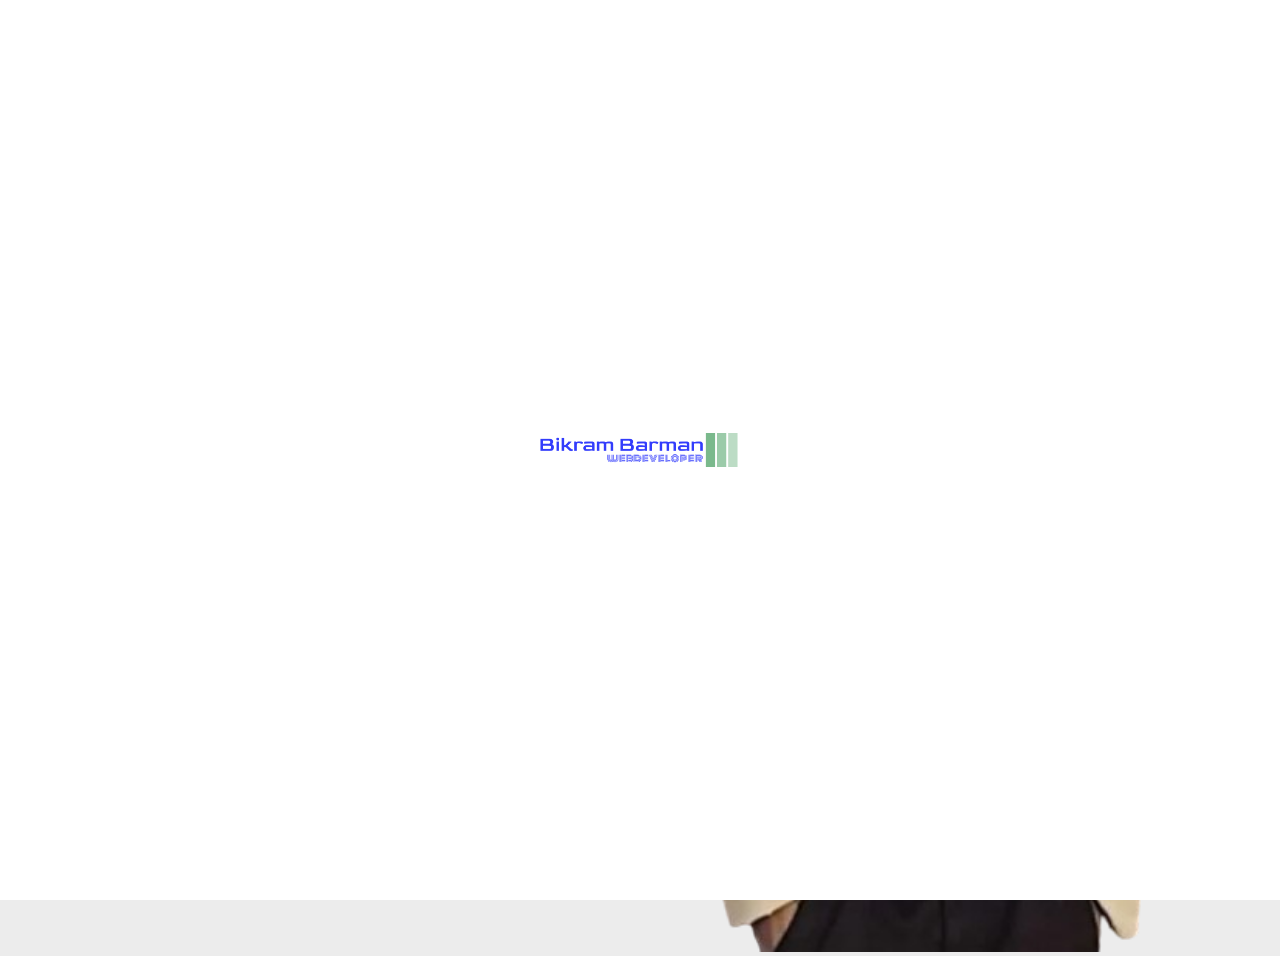
<file: index.html>
<!DOCTYPE html>
<html lang="en">
<head>
    <meta charset="UTF-8">
    <meta name="viewport" content="width=device-width, initial-scale=1.0">
    <title>Portfolio Website</title>
    
    <link rel="stylesheet" href="style.css">
</head>
<body>

    <div id="loader">
        <div id="wrapperload">
            <div class="elem">
                <img src="name.png" alt="">
            </div>
            <div class="elem">
                <h3>Website Developer</h3>
            </div>
            <div class="elem">
                <h3>"Student at IIIT ALLAHBAD"</h3>
            </div>
            
        </div>
    </div>

    <div id="bg">
        <nav>
            <img class="navitem" src="logo.png.png" alt="">
            <div id="links">
                <a class="navitem" href="#">Home</a>
                <a class="navitem" href="#"  onclick="redirectToAbout()">About</a>
                <a class="navitem" href="#"  onclick="redirectToSkill()">Skill</a>
                
                <a class="navitem" href="#" onclick="redirectToContact()">Contact</a>
                <i class="navitem ri-search-line"></i>
                <i id="menu" class="navitem ri-menu-2-line"></i>
            </div>
        </nav>
        <div id="sections">
          
            <div id="left">
                <div id="smline"></div>
                <h4 class="leftitem">Hello, I am 👋</h4>
                <h5 class="leftitem">Bikram Barman</h5>
                <h5 class="leftitem">a web-developer from <span id="lblue">India.</span></h5>
                <div class="leftitem" id="playbtn" onclick="redirectToProfile()">
                    <img src="playButton.png" alt="">
                    <h5>see my <span class="bold">portfolio</span></h5>
                </div>

            </div>
            
            <div id="right">
                <img src="bik.png.png" alt="">
                
            </div>
        </div>
    </div>

   
   
     <script>
        function redirectToAbout(){
            window.location.href='about.html';
        }
        function redirectToContact(){
            window.location.href='contact.html';
        }
    function redirectToProfile() {
       window.location.href = 'profile.html';
    }
    function redirectToSkill() {
             window.location.href = 'skill.html';
        }
    </script>

</body>
</html>
</file>
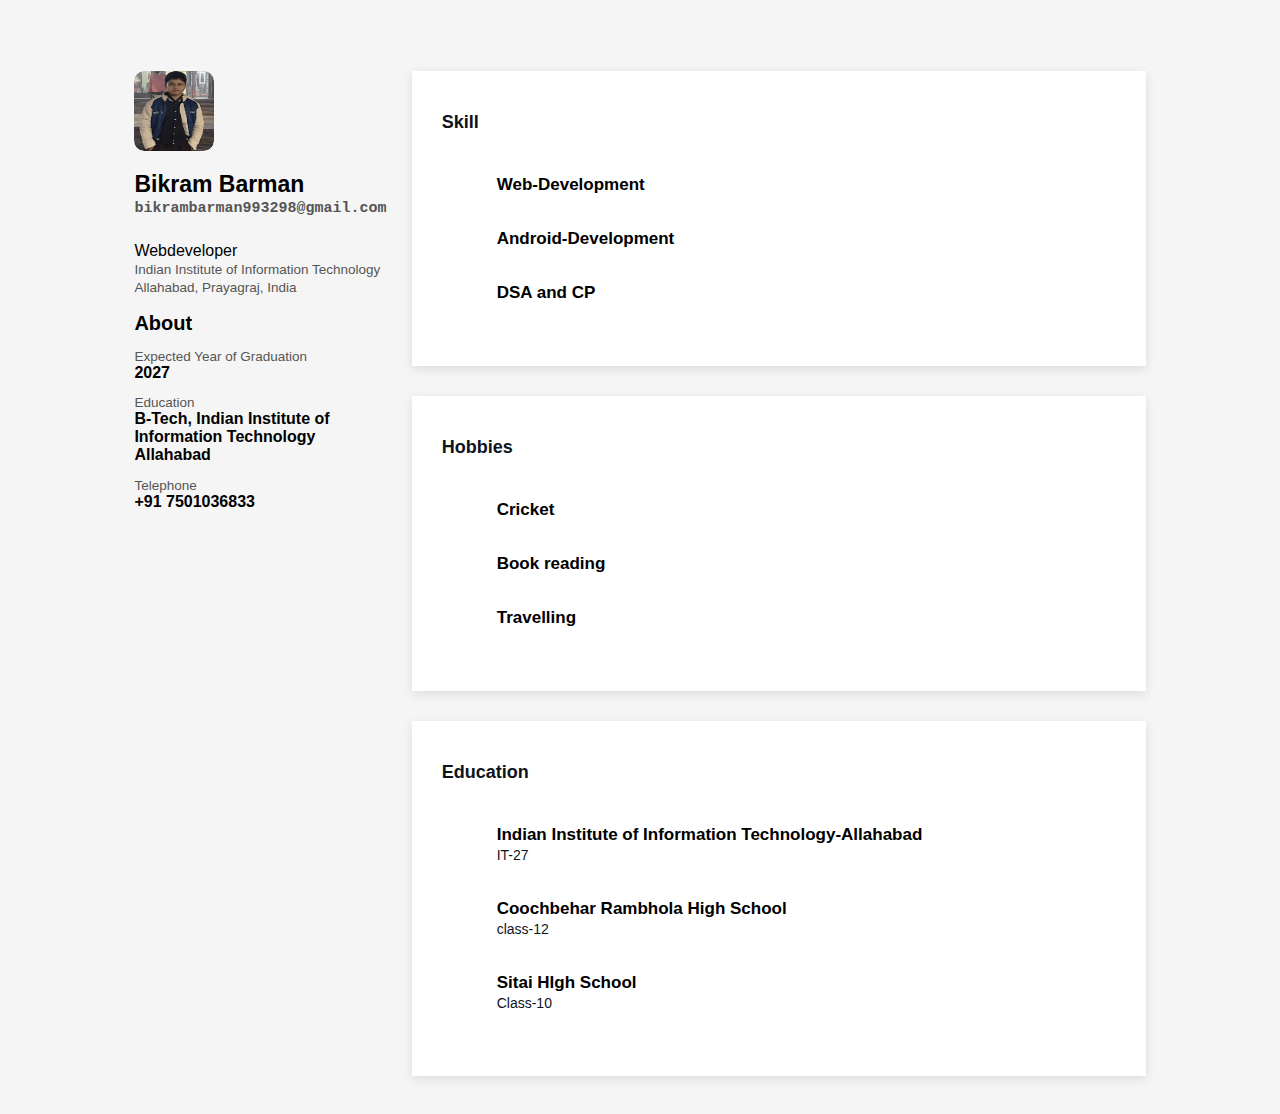
<file: profile.html>
<!DOCTYPE html>
<html lang="en">
<head>
    <meta charset="UTF-8">
    <meta name="viewport" content="width=device-width, initial-scale=1.0">
    <link rel="stylesheet" href="profile.css">
    <title>Document</title>
</head>
<body>
    
    <div id="inner-nav"></div>
    <div id="container">
        <div id="profile">
            <div id="image">
                <img id="profile-photo" src="bikram.png" alt="Profile-Image">
                <a href="#"><i class="fas fa-pen stroke-transparent-blue"></i></a>
            </div>
            <p id="name">Bikram Barman<br><span id="email">bikrambarman993298@gmail.com</span></p>
            <p id="study">Webdeveloper<br><span id="college">Indian Institute of Information Technology Allahabad, Prayagraj, India</span></p>
           
            <div id="about">
                <p style="display:inline;">About</p>
                <a href="#"><i class="fas fa-pen stroke-transparent-blue"></i></a>
            </div>
            <p id="year-graduation">Expected Year of Graduation<br><strong>2027</strong></p>
            <p id="education">Education<br><strong>B-Tech, Indian Institute of Information Technology Allahabad</strong></p>
            <p id="telephone">Telephone<br><strong>+91 7501036833</strong></p>
           
        </div>
        <div id="info-cards">
            <div class="card">
                <p>Skill</p>
                <ul>
                    <li><p class="tags">Web-Development</p>
                        <a class="edit" href="#"><i class="fas fa-pen stroke-transparent-blue"></i></a></li>
                        <li><p class="tags">Android-Development</p>
                            <a class="edit" href="#"><i class="fas fa-pen stroke-transparent-blue"></i></a></li>
                            <li><p class="tags">DSA and CP</p>
                                <a class="edit" href="#"><i class="fas fa-pen stroke-transparent-blue"></i></a></li>
                </ul>
            </div>
            <div class="card">
                <p><i class="fas fa-briefcase stroke-transparent"></i>Hobbies</p>
                <ul>
                    <li><p class="tags">Cricket</p>
                        <a class="edit" href="#"><i class="fas fa-pen stroke-transparent-blue"></i></a></li>
                    <li><p class="tags">Book reading</p>
                        <a class="edit" href="#"><i class="fas fa-pen stroke-transparent-blue"></i></a></li>
                    <li><p class="tags">Travelling</p>
                        <a class="edit" href="#"><i class="fas fa-pen stroke-transparent-blue"></i></a></li>
                    
                    
                </ul>
                
            </div>
            <div class="card">
                <p>Education</p>
                <ul>
                    <li><p class="tags">Indian Institute of Information Technology-Allahabad<br><span>IT-27<span></span></span></p>
                        <a class="edit" href="#"><i class="fas fa-pen stroke-transparent-blue"></i></a></li>
                    <li><p class="tags">Coochbehar Rambhola High School<br><span>class-12<span></span></span></p>
                        <a class="edit" href="#"><i class="fas fa-pen stroke-transparent-blue"></i></a></li>
                    <li><p class="tags">Sitai HIgh School<br><span>Class-10<span></span></span></p>
                        <a class="edit" href="#"><i class="fas fa-pen stroke-transparent-blue"></i></a></li>
                </ul>
               
            </div>
        </div>
    </div>
</body>
</html>
</file>
<file: style.css>
* {
    margin: 0;
    padding: 0;
    font-family: "Montserrat", sans-serif;
    box-sizing: border-box;
}

html, body {
    width: 100%;
    height: 100%;
}

body {
    overflow: hidden;
    background-color: #ececec;
}

#loader {
    display: flex;
    justify-content: center;
    align-items: center;
    position: absolute;
    top: 0;
    left: 0;
    z-index: 9999;
    width: 100%;
    height: 100%;
    background-color: #fff;
    animation: anim2 1s cubic-bezier(0.19, 1, 0.22, 1) 7s both;
}

#wrapperload {
    width: 500px;
    height: 100px;
    overflow: hidden;
    background-color: #fff;
}

#wrapperload .elem {
    display: flex;
    justify-content: center;
    align-items: center;
    width: 100%;
    height: 100%;
}

#wrapperload .elem img {
    width: 40%;
}

#wrapperload .elem:nth-child(1) {
    animation: anim 2s cubic-bezier(0.19, 1, 0.22, 1) 1s both;
}

#wrapperload .elem:nth-child(2) {
    animation: anim 2s cubic-bezier(0.19, 1, 0.22, 1) 3s both;
}

#wrapperload .elem:nth-child(3) {
    animation: anim 2s cubic-bezier(0.19, 1, 0.22, 1) 5s both;
}

@keyframes anim {
    to {
        margin-top: -100px;
    }
}

@keyframes anim2 {
    to {
        transform: translateY(-100%);
    }
}

#bg {
    width: 100%;
    height: 100vh;
    transition: all cubic-bezier(0.19, 1, 0.22, 1) 0.5s;
    background-color: #fff;
}

nav {
    display: flex;
    justify-content: space-between;
    align-items: center;
    width: 90%;
    height: 80px;
    margin: 0 auto;
}

nav img {
    width: 110px;
}

nav #links {
    display: flex;
    align-items: center;
}

nav #links a {
    margin-left: 50px;
    text-decoration: none;
    text-transform: uppercase;
    font-size: 11px;
    color: black;
    font-weight: 700;
    opacity: 0.6;
    letter-spacing: 4px;
}

nav #links i {
    margin-left: 50px;
}

nav #links a:nth-child(2) {
    opacity: 0.2;
}

#sections {
    display: flex;
    width: 100%;
    height: calc(100% - 80px);
}

#left {
    width: 50%;
    height: 100%;
    padding: 100px;
}

#left #smline {
    width: 90px;
    height: 3px;
    margin-top: 100px;
    background-color: black;
}

#left h4 {
    font-size: 50px;
    margin-top: 10px;
    font-family: "Gilroy ☞", sans-serif;
}

#left img {
    width: 650px;
    margin-top: 30px;
}

#left > h5 {
    font-size: 22px;
    text-transform: uppercase;
    letter-spacing: 12px;
    margin-top: 20px;
    font-weight: 700;
    color: #d1d1d1;
}

#left > h5 span {
    color: rgb(82, 184, 218);
}

#playbtn img {
    width: 80px;
}

#playbtn {
    display: flex;
    align-items: center;
    justify-content: flex-start;
}

#playbtn h5 {
    margin-top: 20px;
    letter-spacing: 10px;
    opacity: 0.9;
    margin-left: 20px;
    text-transform: uppercase;
}

.bold {
    font-weight: 800;
}

#contact {
    margin-top: 200px;
}

#contact h3 {
    text-transform: uppercase;
    letter-spacing: 15px;
    font-size: 12px;
    opacity: 0.8;
    font-weight: 800;
    margin-bottom: 20px;
}

#contact h6 {
    font-size: 12px;
    margin-top: 5px;
}

#contact h6 span {
    color: #04c2c7;
}

#right {
    width: 50%;
    height: 100%;
}

#right img {
    width: 100%;
}

#splash {
    position: absolute;
    left: -60px;
    top: 70%;
    width: 150px;
}

#playbtn:hover img {
    transform: scale(1.1);
    transition: transform 0.3s ease;
    cursor: pointer;
}

#playbtn:hover h5 {
    color: #323cfc;
    transition: color 0.3s ease;
}

.navitem {
    font-size: 16px;
}

.navitem:hover {
    font-size: 18px;
}
@media (max-width: 500px) {
	.responsive-container-block.bigContainer {
		padding: 10px 20px;
	}

	.text-blk.heading {
		font-size: 45px;
		line-height: 55px;
	}

	.text-blk.subHeading {
		font-size: 14px;
		line-height: 22px;
		margin-bottom: 30px;
	}

	.social-icons-container {
		flex-wrap: wrap;
		align-items: center;
		justify-content: center;
	}

	.text-blk.subHeading {
		font-size: 16px;
		line-height: 23px;
	}

	.text-blk.heading {
		font-size: 26px;
		line-height: 30px;
	}

	.social-icon {
		margin: 0 20px;
	}
}
@media (max-width: 768px) {
	.text-blk.heading {
		font-size: 55px;
		line-height: 65px;
	}

	.text-blk.subHeading {
		font-size: 18px;
		line-height: 24px;
	}

	.socialIcon {
		width: 20px;
		height: 20px;
	}

	.text-blk.subHeading {
		line-height: 27px;
	}

	.text-blk.heading {
		font-size: 32px;
		line-height: 40px;
		margin-bottom: 20px;
	}

	.social-icon {
		margin: 0 25px;
	}
}
</file>
<file: profile.css>
html{
  font-family: 'Open Sans',sans-serif;
  background: whitesmoke;
}
a{
  text-decoration: none;
  color: black;
}
hr{
  background: grey;
}
#container{
  position: relative;
  display: flex;
}
#profile{
  flex: 15%;
  display: block;
  position: relative;
  margin: 5% 2% 0 10%;
  width: 100%;
  height: 100%;
}
#info-cards{
  flex: 55%;
  display: block;
  margin-top: 5%;
  margin-right: 10%;
  width: 100%;
  height: 100%;
}
#image{
  position: relative;
  overflow: hidden;
}
#image,#profile-photo{
  position: relative;
  width: 80px;
  height: 80px;
  border-radius: 10px;
}
#image > a{
  position: absolute;
  top:0;
  left:0;
  background: rgba(0,0,0,0.5) !important;
  height: 100%;
  width: 100%;
  display: none;
}
#image > a > i{
  -webkit-text-stroke: 1px #ffffffdd;
  padding: 40%;
}
#image:hover a{
  display: block;
}
#name{
  font-size: 23px !important;
  line-height: 20px !important;
}
#about,.card > ul > li{
  padding: 0 0 0 15px;
  position: relative;
  display: inline-block;
  width: 100%;
}
#about{
  font-size: 20px !important;
  padding: 0 !important;
}
#name, #about > p{
  font-weight: bolder;
  font-family: 'Open Sans', sans-serif;
}
#email{
  font-size: 15px !important;
  font-weight: bold !important;
  font-family: 'Cutive Mono',monospace;
}
#college,#email,#year-graduation,#education,#more-about,#telephone,#fax{
  color: #555;
  font-size: 13.5px;
}
strong,span{
  color: black;
  font-size: 16px;
}
#social-links,#about{
  display: inline-block;
}
#social-links{
  margin-bottom: 12px;
}
#social-links a{
  margin: 0 10px;
}
#edit-intro{
  display: block;
  color:#097bbf;
  font-family: 'Nunito', sans-serif;
}
.fab{
  font-size: 1.1em;
}
.fab,.fas{
  color: whitesmoke;
}
#about > a{
  top: 4px;
  right: 8px;
}
.edit{
  top: 19px;
  right: 10px;
}
#about > a, .edit{
  position: absolute;
  font-size: 15px !important;
}
.stroke-transparent {
-webkit-text-stroke: 1px #000;
-webkit-text-fill-color: transparent;
}
.blue{
  color: #097bbf !important;
  font-size: 13px;
}
.stroke-transparent-blue {
-webkit-text-stroke: 1px #097bbf;
-webkit-text-fill-color: transparent;
}
.card{
  box-shadow: 0 3px 10px 0 rgba(0,0,0,.1);
  overflow-x: hidden;
  margin-bottom: 30px;
  padding: 15px 30px 30px 30px;
  background-color: #fff;
}
.card > p{
  color: #0e141e;
  font-weight: bolder;
  font-size: 18px;
  line-height: 2;
}
.card > p > i{
  font-size: 18px;
}
.card > a{
  font-weight: 400;
  font-size: 15px;
  margin: 0;
  margin-left: 25px;
  padding: 0;
  border: 0;
  height: auto;
  background: transparent;
  color: #097bbf;
  outline: none;
  cursor: pointer;
}
.card > ul{
  list-style-type: none;
}
.tags{
  font-size: 17px;
  font-weight: bolder;
}
.tags ~ a{
  display: none !important;
}
.tags span{
  font-size: 14px;
  font-weight: normal;
  color: #0e141e;
}
.tags span span{
  color: #738f93;
}
@media screen and (max-width:1090px){
  #profile{
      margin-left: 5%;
  }
}
@media screen and (max-width:850px){
  #container{
      display: block;
  }
  #profile{
      width: 90%;
  }
  .card{
      margin: 0 5%;
      margin-bottom: 30px;
  }
}
</file>
